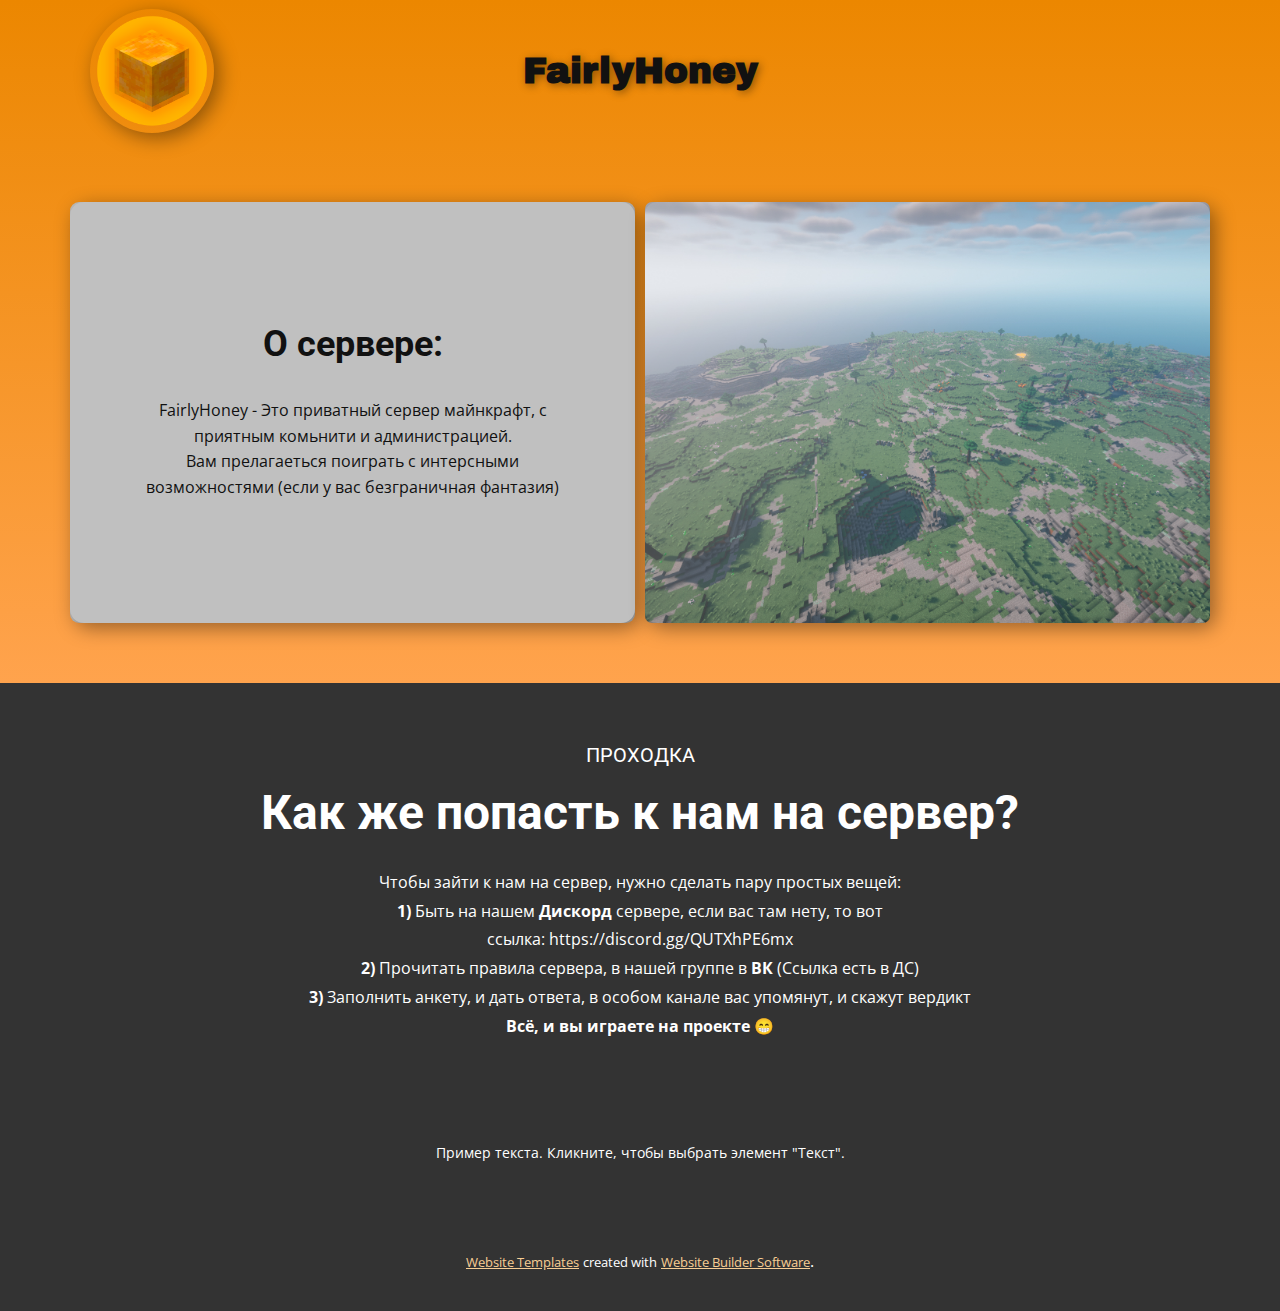
<file: Site1/index.html>
<!DOCTYPE html>
<html style="font-size: 16px;" lang="ru"><head>
    <meta name="viewport" content="width=device-width, initial-scale=1.0">
    <meta charset="utf-8">
    <meta name="keywords" content="FairlyHoney, О сервере:​​​​, Как же попасть к нам на сервер?">
    <meta name="description" content="">
    <title>Главная</title>
    <link rel="stylesheet" href="nicepage.css" media="screen">
<link rel="stylesheet" href="Главная.css" media="screen">
    <script class="u-script" type="text/javascript" src="jquery.js" defer=""></script>
    <script class="u-script" type="text/javascript" src="nicepage.js" defer=""></script>
    <meta name="generator" content="Nicepage 4.20.1, nicepage.com">
    <link id="u-theme-google-font" rel="stylesheet" href="https://fonts.googleapis.com/css?family=Roboto:100,100i,300,300i,400,400i,500,500i,700,700i,900,900i|Open+Sans:300,300i,400,400i,500,500i,600,600i,700,700i,800,800i">
    <link id="u-page-google-font" rel="stylesheet" href="https://fonts.googleapis.com/css?family=Archivo+Black:400">
    
    
    
    <script type="application/ld+json">{
		"@context": "http://schema.org",
		"@type": "Organization",
		"name": ""
}</script>
    <meta name="theme-color" content="#ec8700">
    <meta property="og:title" content="Главная">
    <meta property="og:type" content="website">
  </head>
  <body data-home-page="Главная.html" data-home-page-title="Главная" class="u-body u-overlap u-overlap-transparent u-xl-mode" data-lang="ru"><header class="u-clearfix u-gradient u-header u-header" id="sec-9628"><div class="u-clearfix u-sheet u-sheet-1">
        <div class="u-image u-image-circle u-image-contain u-image-1" alt="" data-image-width="402" data-image-height="431"></div>
        <h2 class="u-custom-font u-text u-text-default u-text-1">FairlyHoney</h2>
      </div></header>
    <section class="u-clearfix u-gradient u-section-1" id="sec-3daa">
      <div class="u-clearfix u-sheet u-sheet-1">
        <div class="u-clearfix u-expanded-width u-gutter-10 u-layout-wrap u-layout-wrap-1">
          <div class="u-layout" style="">
            <div class="u-layout-row" style="">
              <div class="u-container-style u-grey-25 u-layout-cell u-left-cell u-radius-14 u-shape-round u-size-30 u-size-xs-60 u-layout-cell-1" src="">
                <div class="u-container-layout u-valign-middle u-container-layout-1">
                  <h2 class="u-align-center u-text u-text-default u-text-1">О сервере:<span style="font-weight: 700;">
                      <span style="font-weight: 400;">
                        <span style="font-weight: 700;">
                          <span style="font-weight: 400;"></span>
                        </span>
                      </span>
                    </span>
                  </h2>
                  <p class="u-align-center u-text u-text-2">FairlyHoney - Это приватный сервер майнкрафт, с<br>приятным комьнити и администрацией.<br>Вам прелагаеться поиграть с интерсными возможностями (если у вас безграничная фантазия)
                  </p>
                </div>
              </div>
              <div class="u-align-center u-container-style u-image u-image-round u-layout-cell u-radius-12 u-right-cell u-size-30 u-size-xs-60 u-image-1" src="" data-image-width="1920" data-image-height="1080">
                <div class="u-container-layout u-valign-middle u-container-layout-2" src=""></div>
              </div>
            </div>
          </div>
        </div>
      </div>
    </section>
    <section class="u-align-center u-clearfix u-grey-80 u-section-2" id="sec-5193">
      <div class="u-clearfix u-sheet u-sheet-1">
        <h5 class="u-text u-text-default u-text-1">Проходка</h5>
        <h1 class="u-text u-text-default u-text-2">Как же попасть к нам на сервер?</h1>
        <p class="u-text u-text-3">Чтобы зайти к нам на сервер, нужно сделать пару простых вещей:<br>
          <span style="font-weight: 700;">1)</span> Быть на нашем <span style="font-weight: 700;">Дискорд</span> сервере, если вас там нету, то вот ссылка:&nbsp;https://discord.gg/QUTXhPE6mx<br>
          <span style="font-weight: 700;">2)</span> Прочитать правила сервера, в нашей группе в <span style="font-weight: 700;">ВК <span style="font-weight: 400;">(Ссылка есть в ДС)</span>
          </span>
          <br>
          <span style="font-weight: 700;">3)</span> Заполнить анкету, и дать ответа, в особом канале вас упомянут, и скажут вердикт<br>
          <span style="font-weight: 700;">Всё, и вы играете на проекте 😁</span>
        </p>
      </div>
    </section>
    
    
    <footer class="u-align-center u-clearfix u-footer u-grey-80 u-footer" id="sec-b42e"><div class="u-clearfix u-sheet u-sheet-1">
        <p class="u-small-text u-text u-text-variant u-text-1">Пример текста. Кликните, чтобы выбрать элемент "Текст".</p>
      </div></footer>
    <section class="u-backlink u-clearfix u-grey-80">
      <a class="u-link" href="https://nicepage.com/website-templates" target="_blank">
        <span>Website Templates</span>
      </a>
      <p class="u-text">
        <span>created with</span>
      </p>
      <a class="u-link" href="" target="_blank">
        <span>Website Builder Software</span>
      </a>. 
    </section>
  
</body></html>
</file>
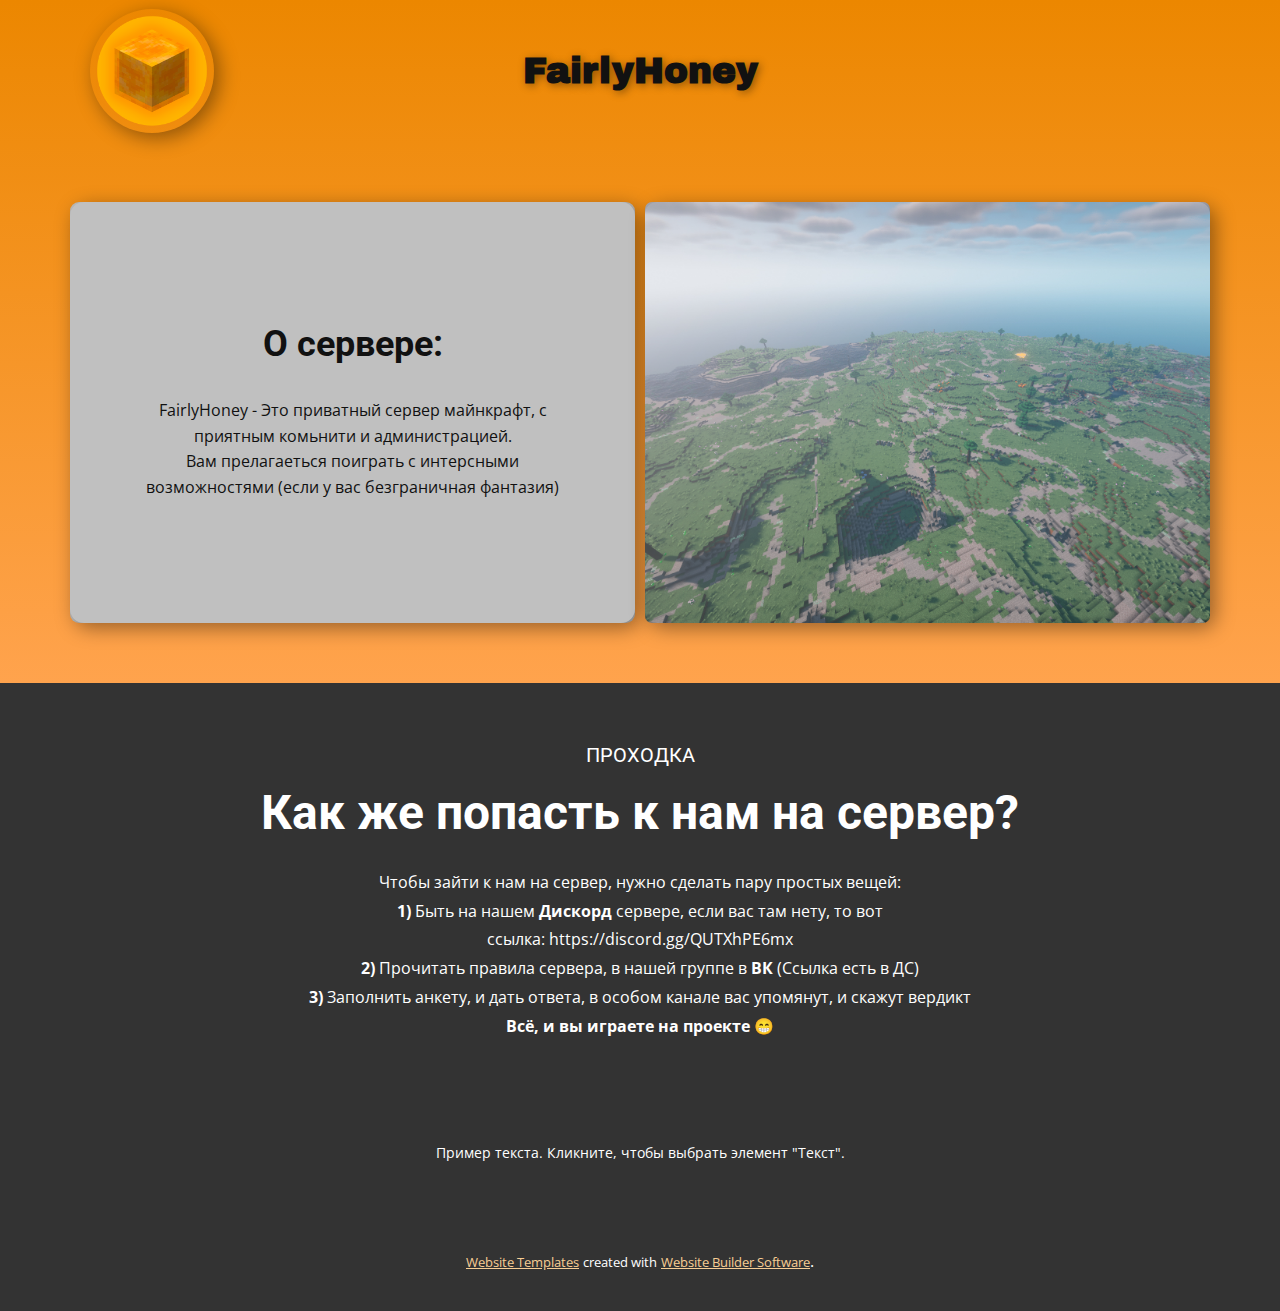
<file: Site1/Главная.html>
<!DOCTYPE html>
<html style="font-size: 16px;" lang="ru"><head>
    <meta name="viewport" content="width=device-width, initial-scale=1.0">
    <meta charset="utf-8">
    <meta name="keywords" content="FairlyHoney, О сервере:​​​​, Как же попасть к нам на сервер?">
    <meta name="description" content="">
    <title>Главная</title>
    <link rel="stylesheet" href="nicepage.css" media="screen">
<link rel="stylesheet" href="Главная.css" media="screen">
    <script class="u-script" type="text/javascript" src="jquery.js" defer=""></script>
    <script class="u-script" type="text/javascript" src="nicepage.js" defer=""></script>
    <meta name="generator" content="Nicepage 4.20.1, nicepage.com">
    <link id="u-theme-google-font" rel="stylesheet" href="https://fonts.googleapis.com/css?family=Roboto:100,100i,300,300i,400,400i,500,500i,700,700i,900,900i|Open+Sans:300,300i,400,400i,500,500i,600,600i,700,700i,800,800i">
    <link id="u-page-google-font" rel="stylesheet" href="https://fonts.googleapis.com/css?family=Archivo+Black:400">
    
    
    
    <script type="application/ld+json">{
		"@context": "http://schema.org",
		"@type": "Organization",
		"name": ""
}</script>
    <meta name="theme-color" content="#ec8700">
    <meta property="og:title" content="Главная">
    <meta property="og:type" content="website">
  </head>
  <body class="u-body u-overlap u-overlap-transparent u-xl-mode" data-lang="ru"><header class="u-clearfix u-gradient u-header u-header" id="sec-9628"><div class="u-clearfix u-sheet u-sheet-1">
        <div class="u-image u-image-circle u-image-contain u-image-1" alt="" data-image-width="402" data-image-height="431"></div>
        <h2 class="u-custom-font u-text u-text-default u-text-1">FairlyHoney</h2>
      </div></header>
    <section class="u-clearfix u-gradient u-section-1" id="sec-3daa">
      <div class="u-clearfix u-sheet u-sheet-1">
        <div class="u-clearfix u-expanded-width u-gutter-10 u-layout-wrap u-layout-wrap-1">
          <div class="u-layout" style="">
            <div class="u-layout-row" style="">
              <div class="u-container-style u-grey-25 u-layout-cell u-left-cell u-radius-14 u-shape-round u-size-30 u-size-xs-60 u-layout-cell-1" src="">
                <div class="u-container-layout u-valign-middle u-container-layout-1">
                  <h2 class="u-align-center u-text u-text-default u-text-1">О сервере:<span style="font-weight: 700;">
                      <span style="font-weight: 400;">
                        <span style="font-weight: 700;">
                          <span style="font-weight: 400;"></span>
                        </span>
                      </span>
                    </span>
                  </h2>
                  <p class="u-align-center u-text u-text-2">FairlyHoney - Это приватный сервер майнкрафт, с<br>приятным комьнити и администрацией.<br>Вам прелагаеться поиграть с интерсными возможностями (если у вас безграничная фантазия)
                  </p>
                </div>
              </div>
              <div class="u-align-center u-container-style u-image u-image-round u-layout-cell u-radius-12 u-right-cell u-size-30 u-size-xs-60 u-image-1" src="" data-image-width="1920" data-image-height="1080">
                <div class="u-container-layout u-valign-middle u-container-layout-2" src=""></div>
              </div>
            </div>
          </div>
        </div>
      </div>
    </section>
    <section class="u-align-center u-clearfix u-grey-80 u-section-2" id="sec-5193">
      <div class="u-clearfix u-sheet u-sheet-1">
        <h5 class="u-text u-text-default u-text-1">Проходка</h5>
        <h1 class="u-text u-text-default u-text-2">Как же попасть к нам на сервер?</h1>
        <p class="u-text u-text-3">Чтобы зайти к нам на сервер, нужно сделать пару простых вещей:<br>
          <span style="font-weight: 700;">1)</span> Быть на нашем <span style="font-weight: 700;">Дискорд</span> сервере, если вас там нету, то вот ссылка:&nbsp;https://discord.gg/QUTXhPE6mx<br>
          <span style="font-weight: 700;">2)</span> Прочитать правила сервера, в нашей группе в <span style="font-weight: 700;">ВК <span style="font-weight: 400;">(Ссылка есть в ДС)</span>
          </span>
          <br>
          <span style="font-weight: 700;">3)</span> Заполнить анкету, и дать ответа, в особом канале вас упомянут, и скажут вердикт<br>
          <span style="font-weight: 700;">Всё, и вы играете на проекте 😁</span>
        </p>
      </div>
    </section>
    
    
    <footer class="u-align-center u-clearfix u-footer u-grey-80 u-footer" id="sec-b42e"><div class="u-clearfix u-sheet u-sheet-1">
        <p class="u-small-text u-text u-text-variant u-text-1">Пример текста. Кликните, чтобы выбрать элемент "Текст".</p>
      </div></footer>
    <section class="u-backlink u-clearfix u-grey-80">
      <a class="u-link" href="https://nicepage.com/website-templates" target="_blank">
        <span>Website Templates</span>
      </a>
      <p class="u-text">
        <span>created with</span>
      </p>
      <a class="u-link" href="" target="_blank">
        <span>Website Builder Software</span>
      </a>. 
    </section>
  
</body></html>
</file>
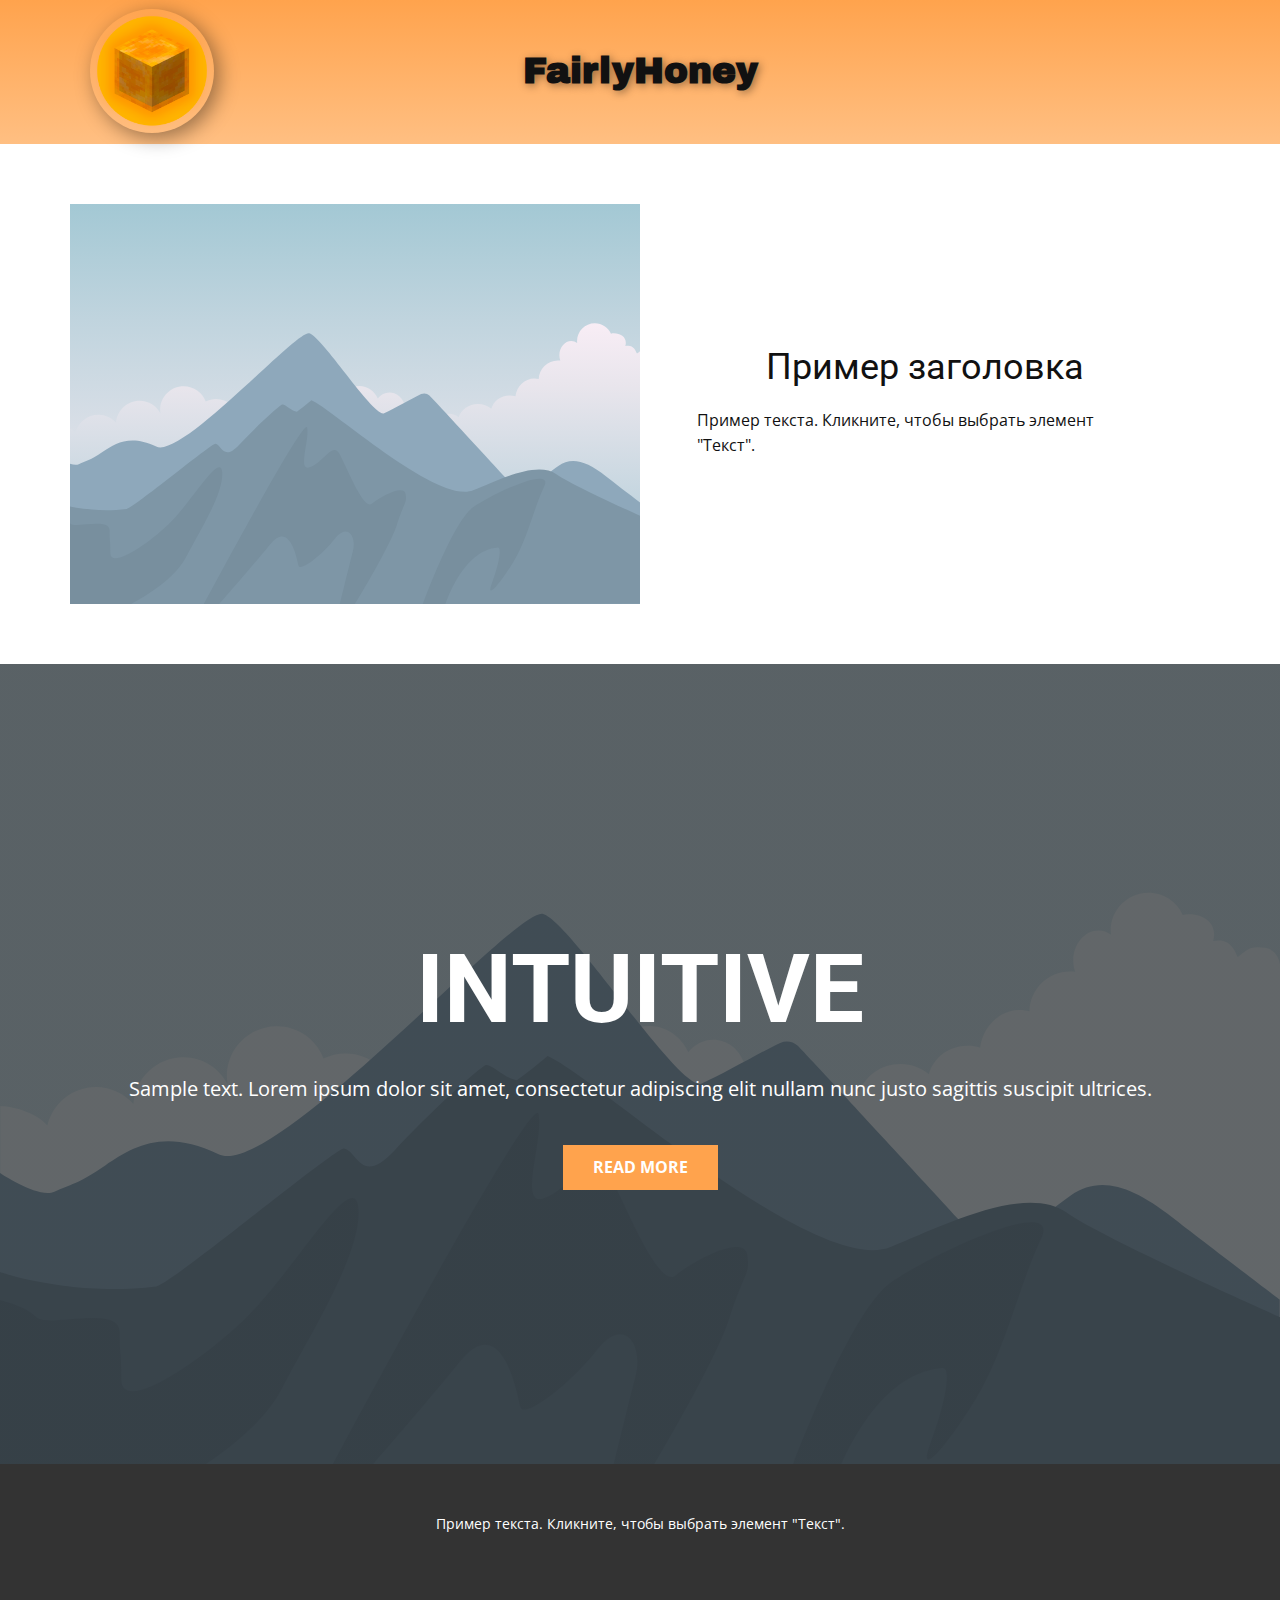
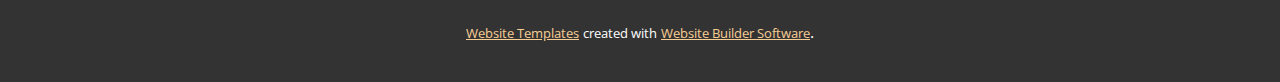
<file: Site1/Страница-1.html>
<!DOCTYPE html>
<html style="font-size: 16px;" lang="ru"><head>
    <meta name="viewport" content="width=device-width, initial-scale=1.0">
    <meta charset="utf-8">
    <meta name="keywords" content="INTUITIVE">
    <meta name="description" content="">
    <title>Страница 1</title>
    <link rel="stylesheet" href="nicepage.css" media="screen">
<link rel="stylesheet" href="Страница-1.css" media="screen">
    <script class="u-script" type="text/javascript" src="jquery.js" defer=""></script>
    <script class="u-script" type="text/javascript" src="nicepage.js" defer=""></script>
    <meta name="generator" content="Nicepage 4.20.1, nicepage.com">
    <link id="u-theme-google-font" rel="stylesheet" href="https://fonts.googleapis.com/css?family=Roboto:100,100i,300,300i,400,400i,500,500i,700,700i,900,900i|Open+Sans:300,300i,400,400i,500,500i,600,600i,700,700i,800,800i">
    <link id="u-page-google-font" rel="stylesheet" href="https://fonts.googleapis.com/css?family=Archivo+Black:400">
    
    
    
    <script type="application/ld+json">{
		"@context": "http://schema.org",
		"@type": "Organization",
		"name": ""
}</script>
    <meta name="theme-color" content="#ec8700">
    <meta property="og:title" content="Страница 1">
    <meta property="og:type" content="website">
  </head>
  <body class="u-body u-xl-mode" data-lang="ru"><header class="u-clearfix u-gradient u-header u-header" id="sec-9628"><div class="u-clearfix u-sheet u-sheet-1">
        <div class="u-image u-image-circle u-image-contain u-image-1" alt="" data-image-width="402" data-image-height="431"></div>
        <h2 class="u-custom-font u-text u-text-default u-text-1">FairlyHoney</h2>
      </div></header>
    <section class="u-clearfix u-section-1" id="sec-1e62">
      <div class="u-clearfix u-sheet u-sheet-1">
        <div class="u-clearfix u-expanded-width u-layout-wrap u-layout-wrap-1">
          <div class="u-layout">
            <div class="u-layout-row">
              <div class="u-container-style u-image u-layout-cell u-size-30 u-image-1" data-image-width="400" data-image-height="265">
                <div class="u-container-layout u-valign-top u-container-layout-1"></div>
              </div>
              <div class="u-container-align-center u-container-style u-layout-cell u-size-30 u-layout-cell-2">
                <div class="u-container-layout u-valign-middle u-container-layout-2">
                  <h2 class="u-text u-text-default u-text-1">Пример заголовка</h2>
                  <p class="u-text u-text-default u-text-2">Пример текста. Кликните, чтобы выбрать элемент "Текст".</p>
                </div>
              </div>
            </div>
          </div>
        </div>
      </div>
    </section>
    <section class="u-align-center u-clearfix u-image u-shading u-section-2" src="" data-image-width="256" data-image-height="256" id="sec-55e5">
      <div class="u-clearfix u-sheet u-valign-middle u-sheet-1">
        <h1 class="u-text u-text-default u-title u-text-1">INTUITIVE</h1>
        <p class="u-large-text u-text u-text-default u-text-variant u-text-2">Sample text. Lorem ipsum dolor sit amet, consectetur adipiscing elit nullam nunc justo sagittis suscipit ultrices.</p>
        <a href="#" class="u-btn u-button-style u-palette-2-base u-btn-1">Read More</a>
      </div>
    </section>
    
    
    <footer class="u-align-center u-clearfix u-footer u-grey-80 u-footer" id="sec-b42e"><div class="u-clearfix u-sheet u-sheet-1">
        <p class="u-small-text u-text u-text-variant u-text-1">Пример текста. Кликните, чтобы выбрать элемент "Текст".</p>
      </div></footer>
    <section class="u-backlink u-clearfix u-grey-80">
      <a class="u-link" href="https://nicepage.com/website-templates" target="_blank">
        <span>Website Templates</span>
      </a>
      <p class="u-text">
        <span>created with</span>
      </p>
      <a class="u-link" href="" target="_blank">
        <span>Website Builder Software</span>
      </a>. 
    </section>
  
</body></html>
</file>
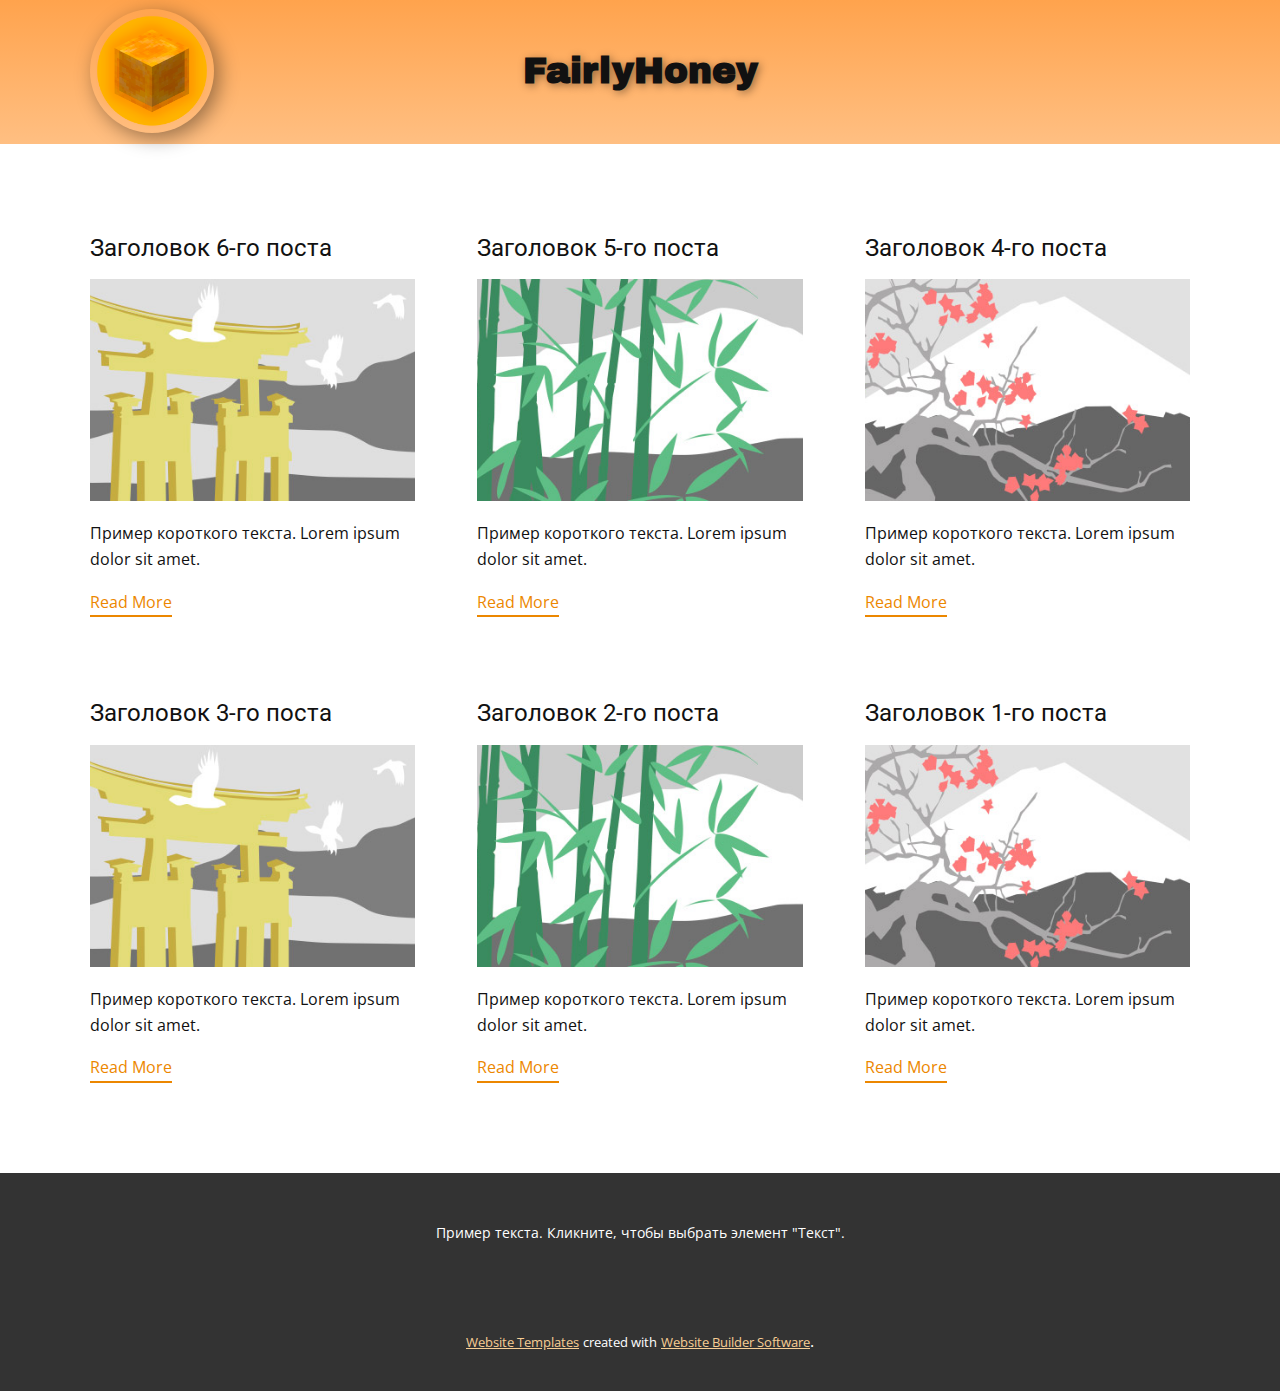
<file: Site1/blog/blog.html>
<!DOCTYPE html>
<html style="font-size: 16px;" lang="ru"><head>
    <meta name="viewport" content="width=device-width, initial-scale=1.0">
    <meta charset="utf-8">
    <meta name="keywords" content="FairlyHoney">
    <meta name="description" content="">
    <title>Blog Template</title>
    <link rel="stylesheet" href="../nicepage.css" media="screen">
<link rel="stylesheet" href="../Blog-Template.css" media="screen">
    <script class="u-script" type="text/javascript" src="../jquery.js" defer=""></script>
    <script class="u-script" type="text/javascript" src="../nicepage.js" defer=""></script>
    <meta name="generator" content="Nicepage 4.20.1, nicepage.com">
    <link id="u-theme-google-font" rel="stylesheet" href="https://fonts.googleapis.com/css?family=Roboto:100,100i,300,300i,400,400i,500,500i,700,700i,900,900i|Open+Sans:300,300i,400,400i,500,500i,600,600i,700,700i,800,800i">
    <link id="u-page-google-font" rel="stylesheet" href="https://fonts.googleapis.com/css?family=Archivo+Black:400">
    
    
    <script type="application/ld+json">{
		"@context": "http://schema.org",
		"@type": "Organization",
		"name": ""
}</script>
    <meta name="theme-color" content="#ec8700">
  </head>
  <body class="u-body u-xl-mode" data-lang="ru"><header class="u-clearfix u-gradient u-header u-header" id="sec-9628"><div class="u-clearfix u-sheet u-sheet-1">
        <div class="u-image u-image-circle u-image-contain u-image-1" alt="" data-image-width="402" data-image-height="431"></div>
        <h2 class="u-custom-font u-text u-text-default u-text-1">FairlyHoney</h2>
      </div></header>
    <section class="u-clearfix u-section-1" id="sec-764e">
      <div class="u-clearfix u-sheet u-valign-middle u-sheet-1"><!--blog--><!--blog_options_json--><!--{"type":"Recent","source":"","tags":"","count":""}--><!--/blog_options_json-->
        <div class="u-blog u-expanded-width u-blog-1">
          <div class="u-repeater u-repeater-1"><!--blog_post-->
            <div class="u-blog-post u-container-style u-repeater-item u-white u-repeater-item-1">
              <div class="u-container-layout u-similar-container u-valign-top u-container-layout-1"><!--blog_post_header-->
                <h4 class="u-blog-control u-text u-text-1">
                  <a class="u-post-header-link" href="../blog/пост-5.html">Заголовок 6-го поста</a>
                </h4><!--/blog_post_header--><!--blog_post_image-->
                <a class="u-post-header-link" href="../blog/пост-5.html"><img alt="" class="u-blog-control u-expanded-width u-image u-image-default u-image-1" src="../images/8ad73f3c.jpeg"></a><!--/blog_post_image--><!--blog_post_content-->
                <div class="u-blog-control u-post-content u-text u-text-2 fr-view">Пример короткого текста. Lorem ipsum dolor sit amet.</div><!--/blog_post_content--><!--blog_post_readmore-->
                <a href="../blog/пост-5.html" class="u-blog-control u-border-2 u-border-no-left u-border-no-right u-border-no-top u-border-palette-1-base u-btn u-btn-rectangle u-button-style u-none u-btn-1"><!--blog_post_readmore_content--><!--options_json--><!--{"content":"Read More","defaultValue":"Читать дальше"}--><!--/options_json-->Read More<!--/blog_post_readmore_content--></a><!--/blog_post_readmore-->
              </div>
            </div><div class="u-blog-post u-container-style u-repeater-item u-video-cover u-white">
              <div class="u-container-layout u-similar-container u-valign-top u-container-layout-2"><!--blog_post_header-->
                <h4 class="u-blog-control u-text u-text-3">
                  <a class="u-post-header-link" href="../blog/пост-4.html">Заголовок 5-го поста</a>
                </h4><!--/blog_post_header--><!--blog_post_image-->
                <a class="u-post-header-link" href="../blog/пост-4.html"><img alt="" class="u-blog-control u-expanded-width u-image u-image-default u-image-2" src="../images/68f64b9d.jpeg"></a><!--/blog_post_image--><!--blog_post_content-->
                <div class="u-blog-control u-post-content u-text u-text-4 fr-view">Пример короткого текста. Lorem ipsum dolor sit amet.</div><!--/blog_post_content--><!--blog_post_readmore-->
                <a href="../blog/пост-4.html" class="u-blog-control u-border-2 u-border-no-left u-border-no-right u-border-no-top u-border-palette-1-base u-btn u-btn-rectangle u-button-style u-none u-btn-2"><!--blog_post_readmore_content--><!--options_json--><!--{"content":"Read More","defaultValue":"Читать дальше"}--><!--/options_json-->Read More<!--/blog_post_readmore_content--></a><!--/blog_post_readmore-->
              </div>
            </div><div class="u-blog-post u-container-style u-repeater-item u-video-cover u-white">
              <div class="u-container-layout u-similar-container u-valign-top u-container-layout-3"><!--blog_post_header-->
                <h4 class="u-blog-control u-text u-text-5">
                  <a class="u-post-header-link" href="../blog/пост-3.html">Заголовок 4-го поста</a>
                </h4><!--/blog_post_header--><!--blog_post_image-->
                <a class="u-post-header-link" href="../blog/пост-3.html"><img alt="" class="u-blog-control u-expanded-width u-image u-image-default u-image-3" src="../images/0fd3416c.jpeg"></a><!--/blog_post_image--><!--blog_post_content-->
                <div class="u-blog-control u-post-content u-text u-text-6 fr-view">Пример короткого текста. Lorem ipsum dolor sit amet.</div><!--/blog_post_content--><!--blog_post_readmore-->
                <a href="../blog/пост-3.html" class="u-blog-control u-border-2 u-border-no-left u-border-no-right u-border-no-top u-border-palette-1-base u-btn u-btn-rectangle u-button-style u-none u-btn-3"><!--blog_post_readmore_content--><!--options_json--><!--{"content":"Read More","defaultValue":"Читать дальше"}--><!--/options_json-->Read More<!--/blog_post_readmore_content--></a><!--/blog_post_readmore-->
              </div>
            </div><div class="u-blog-post u-container-style u-repeater-item u-white u-repeater-item-1">
              <div class="u-container-layout u-similar-container u-valign-top u-container-layout-1"><!--blog_post_header-->
                <h4 class="u-blog-control u-text u-text-1">
                  <a class="u-post-header-link" href="../blog/пост-2.html">Заголовок 3-го поста</a>
                </h4><!--/blog_post_header--><!--blog_post_image-->
                <a class="u-post-header-link" href="../blog/пост-2.html"><img alt="" class="u-blog-control u-expanded-width u-image u-image-default u-image-1" src="../images/8ad73f3c.jpeg"></a><!--/blog_post_image--><!--blog_post_content-->
                <div class="u-blog-control u-post-content u-text u-text-2 fr-view">Пример короткого текста. Lorem ipsum dolor sit amet.</div><!--/blog_post_content--><!--blog_post_readmore-->
                <a href="../blog/пост-2.html" class="u-blog-control u-border-2 u-border-no-left u-border-no-right u-border-no-top u-border-palette-1-base u-btn u-btn-rectangle u-button-style u-none u-btn-1"><!--blog_post_readmore_content--><!--options_json--><!--{"content":"Read More","defaultValue":"Читать дальше"}--><!--/options_json-->Read More<!--/blog_post_readmore_content--></a><!--/blog_post_readmore-->
              </div>
            </div><div class="u-blog-post u-container-style u-repeater-item u-video-cover u-white">
              <div class="u-container-layout u-similar-container u-valign-top u-container-layout-2"><!--blog_post_header-->
                <h4 class="u-blog-control u-text u-text-3">
                  <a class="u-post-header-link" href="../blog/пост-1.html">Заголовок 2-го поста</a>
                </h4><!--/blog_post_header--><!--blog_post_image-->
                <a class="u-post-header-link" href="../blog/пост-1.html"><img alt="" class="u-blog-control u-expanded-width u-image u-image-default u-image-2" src="../images/68f64b9d.jpeg"></a><!--/blog_post_image--><!--blog_post_content-->
                <div class="u-blog-control u-post-content u-text u-text-4 fr-view">Пример короткого текста. Lorem ipsum dolor sit amet.</div><!--/blog_post_content--><!--blog_post_readmore-->
                <a href="../blog/пост-1.html" class="u-blog-control u-border-2 u-border-no-left u-border-no-right u-border-no-top u-border-palette-1-base u-btn u-btn-rectangle u-button-style u-none u-btn-2"><!--blog_post_readmore_content--><!--options_json--><!--{"content":"Read More","defaultValue":"Читать дальше"}--><!--/options_json-->Read More<!--/blog_post_readmore_content--></a><!--/blog_post_readmore-->
              </div>
            </div><div class="u-blog-post u-container-style u-repeater-item u-video-cover u-white">
              <div class="u-container-layout u-similar-container u-valign-top u-container-layout-3"><!--blog_post_header-->
                <h4 class="u-blog-control u-text u-text-5">
                  <a class="u-post-header-link" href="../blog/пост.html">Заголовок 1-го поста</a>
                </h4><!--/blog_post_header--><!--blog_post_image-->
                <a class="u-post-header-link" href="../blog/пост.html"><img alt="" class="u-blog-control u-expanded-width u-image u-image-default u-image-3" src="../images/0fd3416c.jpeg"></a><!--/blog_post_image--><!--blog_post_content-->
                <div class="u-blog-control u-post-content u-text u-text-6 fr-view">Пример короткого текста. Lorem ipsum dolor sit amet.</div><!--/blog_post_content--><!--blog_post_readmore-->
                <a href="../blog/пост.html" class="u-blog-control u-border-2 u-border-no-left u-border-no-right u-border-no-top u-border-palette-1-base u-btn u-btn-rectangle u-button-style u-none u-btn-3"><!--blog_post_readmore_content--><!--options_json--><!--{"content":"Read More","defaultValue":"Читать дальше"}--><!--/options_json-->Read More<!--/blog_post_readmore_content--></a><!--/blog_post_readmore-->
              </div>
            </div><!--/blog_post--><!--blog_post-->
            <!--/blog_post--><!--blog_post-->
            <!--/blog_post-->
          </div>
        </div><!--/blog-->
      </div>
    </section>
    
    
    <footer class="u-align-center u-clearfix u-footer u-grey-80 u-footer" id="sec-b42e"><div class="u-clearfix u-sheet u-sheet-1">
        <p class="u-small-text u-text u-text-variant u-text-1">Пример текста. Кликните, чтобы выбрать элемент "Текст".</p>
      </div></footer>
    <section class="u-backlink u-clearfix u-grey-80">
      <a class="u-link" href="https://nicepage.com/website-templates" target="_blank">
        <span>Website Templates</span>
      </a>
      <p class="u-text">
        <span>created with</span>
      </p>
      <a class="u-link" href="" target="_blank">
        <span>Website Builder Software</span>
      </a>. 
    </section>
  
</body></html>
</file>
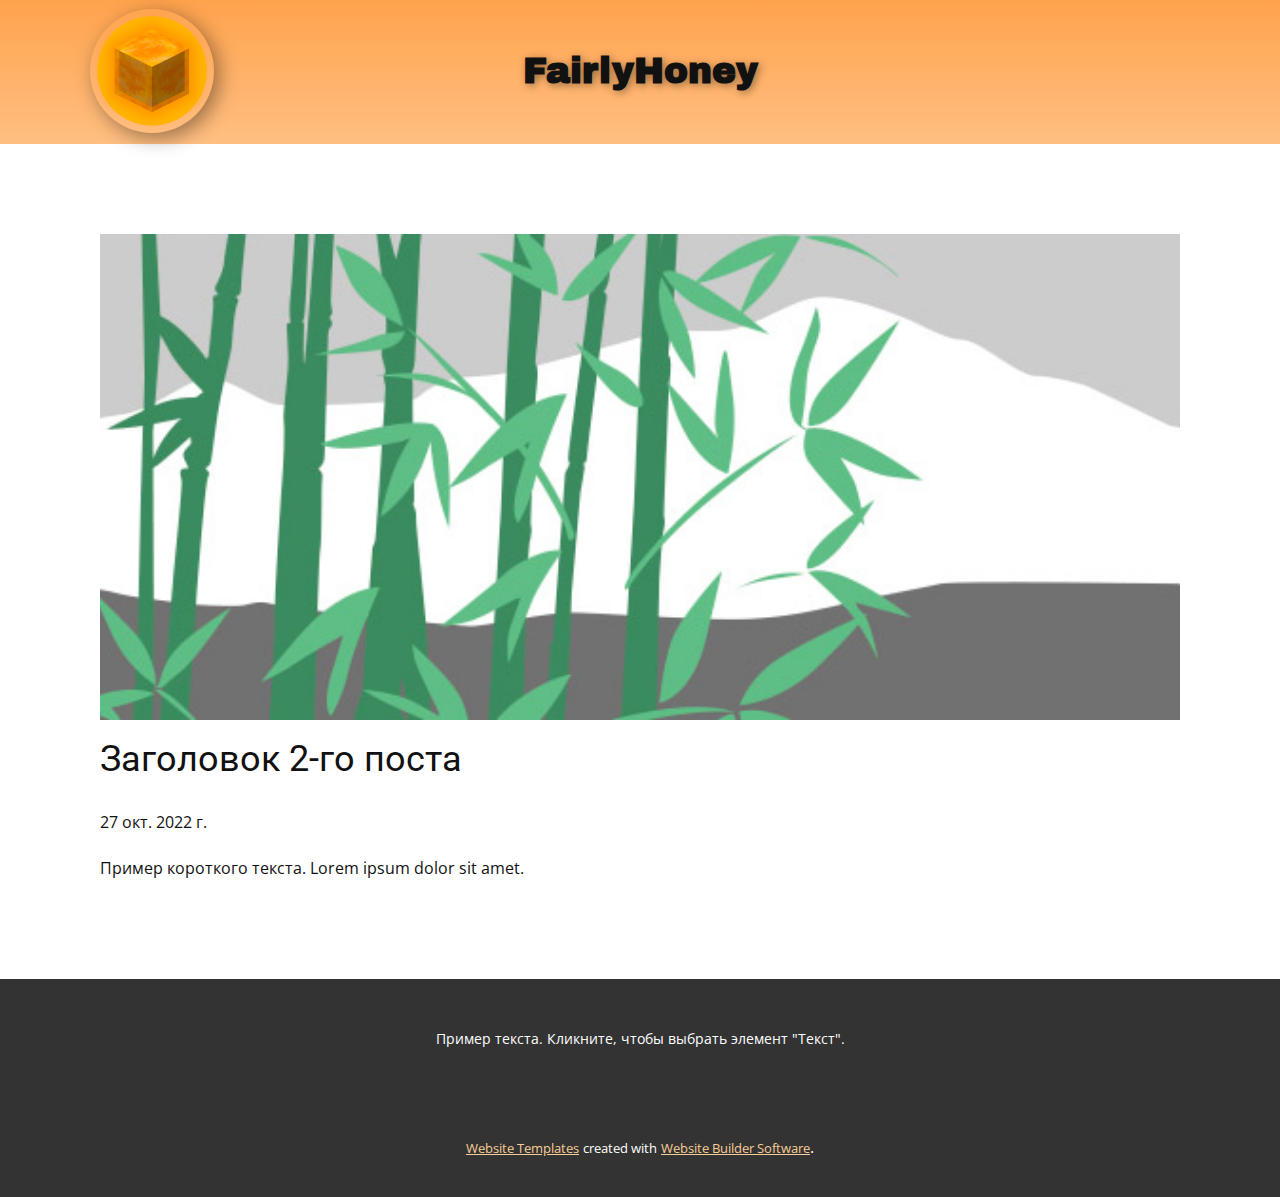
<file: Site1/blog/пост-1.html>
<!DOCTYPE html>
<html style="font-size: 16px;" lang="ru"><head>
    <meta name="viewport" content="width=device-width, initial-scale=1.0">
    <meta charset="utf-8">
    <meta name="keywords" content="Заголовок 1-го поста">
    <meta name="description" content="">
    <title>Заголовок 2-го поста</title>
    <link rel="stylesheet" href="../nicepage.css" media="screen">
<link rel="stylesheet" href="../Post-Template.css" media="screen">
    <script class="u-script" type="text/javascript" src="../jquery.js" defer=""></script>
    <script class="u-script" type="text/javascript" src="../nicepage.js" defer=""></script>
    <meta name="generator" content="Nicepage 4.20.1, nicepage.com">
    <link id="u-theme-google-font" rel="stylesheet" href="https://fonts.googleapis.com/css?family=Roboto:100,100i,300,300i,400,400i,500,500i,700,700i,900,900i|Open+Sans:300,300i,400,400i,500,500i,600,600i,700,700i,800,800i">
    <link id="u-page-google-font" rel="stylesheet" href="https://fonts.googleapis.com/css?family=Archivo+Black:400">
    
    
    <script type="application/ld+json">{
		"@context": "http://schema.org",
		"@type": "Organization",
		"name": ""
}</script>
    <meta name="theme-color" content="#ec8700">
  </head>
  <body class="u-body u-xl-mode" data-lang="ru"><header class="u-clearfix u-gradient u-header u-header" id="sec-9628"><div class="u-clearfix u-sheet u-sheet-1">
        <div class="u-image u-image-circle u-image-contain u-image-1" alt="" data-image-width="402" data-image-height="431"></div>
        <h2 class="u-custom-font u-text u-text-default u-text-1">FairlyHoney</h2>
      </div></header>
    <section class="u-align-center u-clearfix u-section-1" id="sec-a952">
      <div class="u-clearfix u-sheet u-valign-middle-md u-valign-middle-sm u-valign-middle-xs u-sheet-1"><!--post_details--><!--post_details_options_json--><!--{"source":""}--><!--/post_details_options_json--><!--blog_post-->
        <div class="u-container-style u-expanded-width u-post-details u-post-details-1">
          <div class="u-container-layout u-valign-middle u-container-layout-1"><!--blog_post_image-->
            <img alt="" class="u-blog-control u-expanded-width u-image u-image-default u-image-1" src="../images/68f64b9d.jpeg"><!--/blog_post_image--><!--blog_post_header-->
            <h2 class="u-blog-control u-text u-text-1">Заголовок 2-го поста</h2><!--/blog_post_header--><!--blog_post_metadata-->
            <div class="u-blog-control u-metadata u-metadata-1"><!--blog_post_metadata_date-->
              <span class="u-meta-date u-meta-icon">27 окт. 2022 г.</span><!--/blog_post_metadata_date--><!--blog_post_metadata_category-->
              <!--/blog_post_metadata_category--><!--blog_post_metadata_comments-->
              <!--/blog_post_metadata_comments-->
            </div><!--/blog_post_metadata--><!--blog_post_content-->
            <div class="u-align-justify u-blog-control u-post-content u-text u-text-2 fr-view">
  Пример короткого текста. Lorem ipsum dolor sit amet.
  </div><!--/blog_post_content-->
          </div>
        </div><!--/blog_post--><!--/post_details-->
      </div>
    </section>
    
    
    <footer class="u-align-center u-clearfix u-footer u-grey-80 u-footer" id="sec-b42e"><div class="u-clearfix u-sheet u-sheet-1">
        <p class="u-small-text u-text u-text-variant u-text-1">Пример текста. Кликните, чтобы выбрать элемент "Текст".</p>
      </div></footer>
    <section class="u-backlink u-clearfix u-grey-80">
      <a class="u-link" href="https://nicepage.com/website-templates" target="_blank">
        <span>Website Templates</span>
      </a>
      <p class="u-text">
        <span>created with</span>
      </p>
      <a class="u-link" href="" target="_blank">
        <span>Website Builder Software</span>
      </a>. 
    </section>
  
</body></html>
</file>
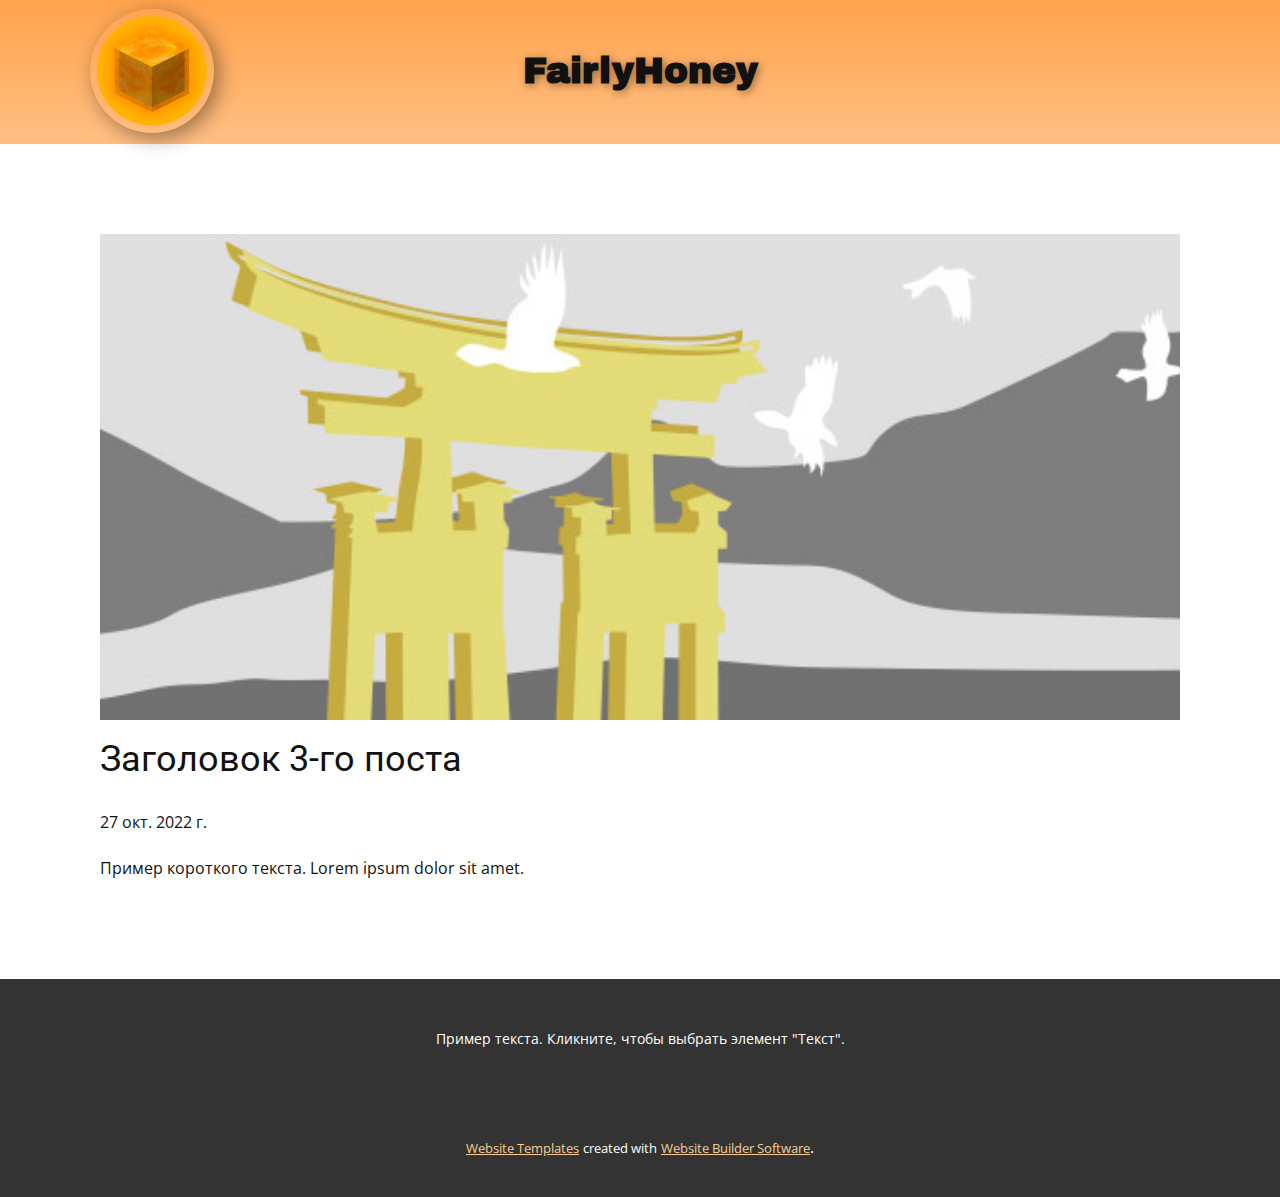
<file: Site1/blog/пост-2.html>
<!DOCTYPE html>
<html style="font-size: 16px;" lang="ru"><head>
    <meta name="viewport" content="width=device-width, initial-scale=1.0">
    <meta charset="utf-8">
    <meta name="keywords" content="Заголовок 1-го поста">
    <meta name="description" content="">
    <title>Заголовок 3-го поста</title>
    <link rel="stylesheet" href="../nicepage.css" media="screen">
<link rel="stylesheet" href="../Post-Template.css" media="screen">
    <script class="u-script" type="text/javascript" src="../jquery.js" defer=""></script>
    <script class="u-script" type="text/javascript" src="../nicepage.js" defer=""></script>
    <meta name="generator" content="Nicepage 4.20.1, nicepage.com">
    <link id="u-theme-google-font" rel="stylesheet" href="https://fonts.googleapis.com/css?family=Roboto:100,100i,300,300i,400,400i,500,500i,700,700i,900,900i|Open+Sans:300,300i,400,400i,500,500i,600,600i,700,700i,800,800i">
    <link id="u-page-google-font" rel="stylesheet" href="https://fonts.googleapis.com/css?family=Archivo+Black:400">
    
    
    <script type="application/ld+json">{
		"@context": "http://schema.org",
		"@type": "Organization",
		"name": ""
}</script>
    <meta name="theme-color" content="#ec8700">
  </head>
  <body class="u-body u-xl-mode" data-lang="ru"><header class="u-clearfix u-gradient u-header u-header" id="sec-9628"><div class="u-clearfix u-sheet u-sheet-1">
        <div class="u-image u-image-circle u-image-contain u-image-1" alt="" data-image-width="402" data-image-height="431"></div>
        <h2 class="u-custom-font u-text u-text-default u-text-1">FairlyHoney</h2>
      </div></header>
    <section class="u-align-center u-clearfix u-section-1" id="sec-a952">
      <div class="u-clearfix u-sheet u-valign-middle-md u-valign-middle-sm u-valign-middle-xs u-sheet-1"><!--post_details--><!--post_details_options_json--><!--{"source":""}--><!--/post_details_options_json--><!--blog_post-->
        <div class="u-container-style u-expanded-width u-post-details u-post-details-1">
          <div class="u-container-layout u-valign-middle u-container-layout-1"><!--blog_post_image-->
            <img alt="" class="u-blog-control u-expanded-width u-image u-image-default u-image-1" src="../images/8ad73f3c.jpeg"><!--/blog_post_image--><!--blog_post_header-->
            <h2 class="u-blog-control u-text u-text-1">Заголовок 3-го поста</h2><!--/blog_post_header--><!--blog_post_metadata-->
            <div class="u-blog-control u-metadata u-metadata-1"><!--blog_post_metadata_date-->
              <span class="u-meta-date u-meta-icon">27 окт. 2022 г.</span><!--/blog_post_metadata_date--><!--blog_post_metadata_category-->
              <!--/blog_post_metadata_category--><!--blog_post_metadata_comments-->
              <!--/blog_post_metadata_comments-->
            </div><!--/blog_post_metadata--><!--blog_post_content-->
            <div class="u-align-justify u-blog-control u-post-content u-text u-text-2 fr-view">
  Пример короткого текста. Lorem ipsum dolor sit amet.
  </div><!--/blog_post_content-->
          </div>
        </div><!--/blog_post--><!--/post_details-->
      </div>
    </section>
    
    
    <footer class="u-align-center u-clearfix u-footer u-grey-80 u-footer" id="sec-b42e"><div class="u-clearfix u-sheet u-sheet-1">
        <p class="u-small-text u-text u-text-variant u-text-1">Пример текста. Кликните, чтобы выбрать элемент "Текст".</p>
      </div></footer>
    <section class="u-backlink u-clearfix u-grey-80">
      <a class="u-link" href="https://nicepage.com/website-templates" target="_blank">
        <span>Website Templates</span>
      </a>
      <p class="u-text">
        <span>created with</span>
      </p>
      <a class="u-link" href="" target="_blank">
        <span>Website Builder Software</span>
      </a>. 
    </section>
  
</body></html>
</file>
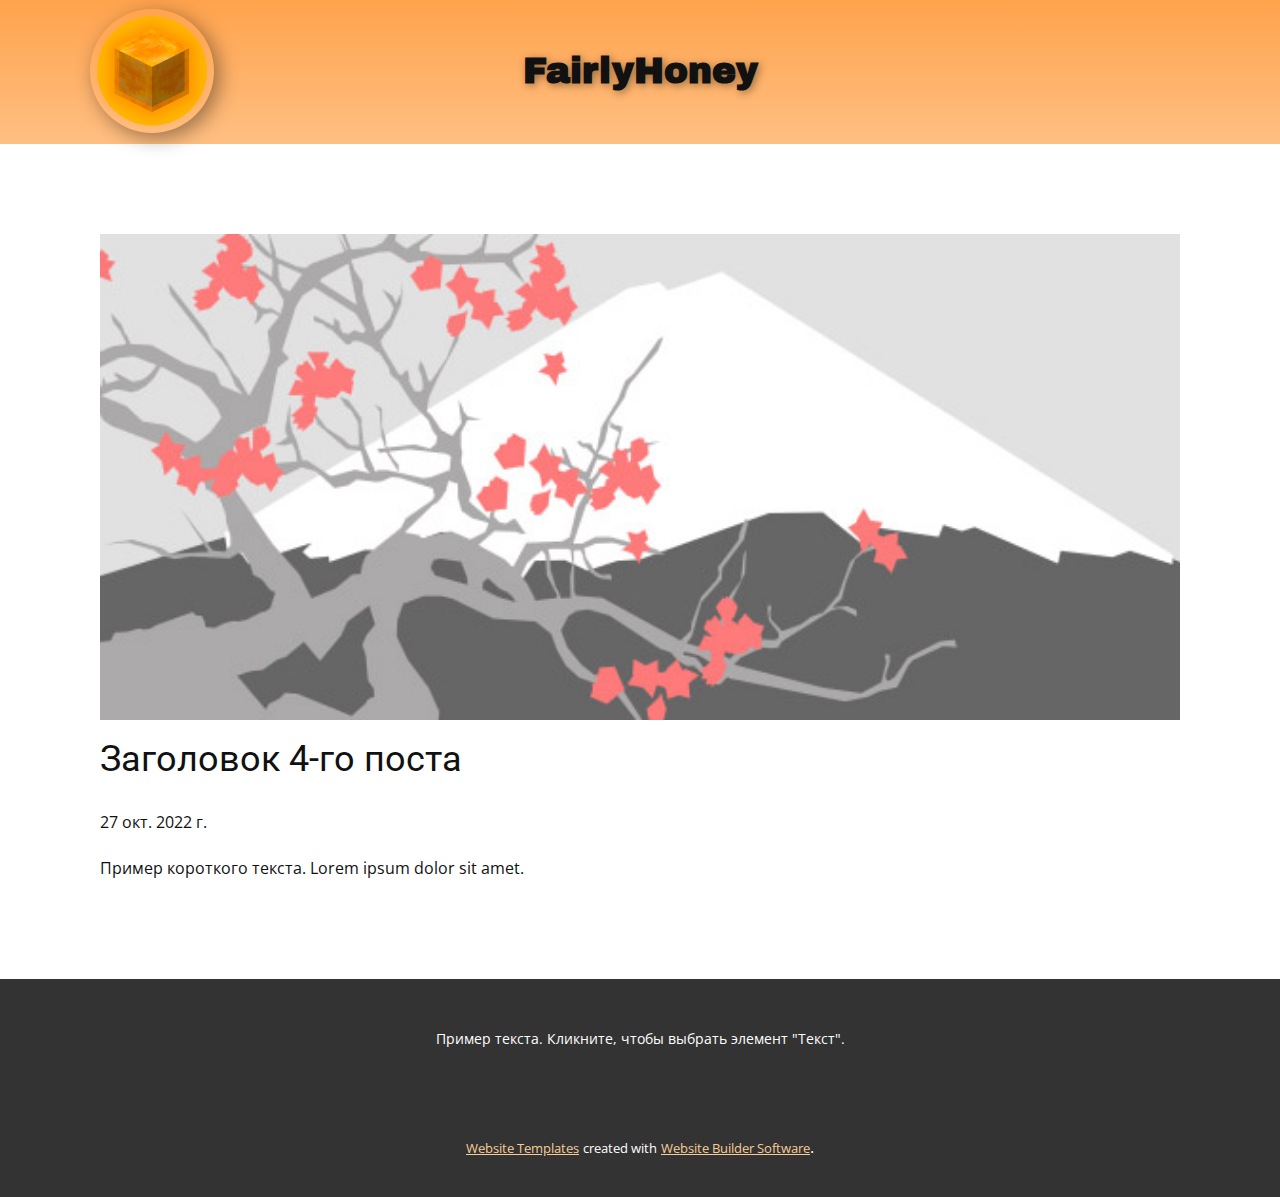
<file: Site1/blog/пост-3.html>
<!DOCTYPE html>
<html style="font-size: 16px;" lang="ru"><head>
    <meta name="viewport" content="width=device-width, initial-scale=1.0">
    <meta charset="utf-8">
    <meta name="keywords" content="Заголовок 1-го поста">
    <meta name="description" content="">
    <title>Заголовок 4-го поста</title>
    <link rel="stylesheet" href="../nicepage.css" media="screen">
<link rel="stylesheet" href="../Post-Template.css" media="screen">
    <script class="u-script" type="text/javascript" src="../jquery.js" defer=""></script>
    <script class="u-script" type="text/javascript" src="../nicepage.js" defer=""></script>
    <meta name="generator" content="Nicepage 4.20.1, nicepage.com">
    <link id="u-theme-google-font" rel="stylesheet" href="https://fonts.googleapis.com/css?family=Roboto:100,100i,300,300i,400,400i,500,500i,700,700i,900,900i|Open+Sans:300,300i,400,400i,500,500i,600,600i,700,700i,800,800i">
    <link id="u-page-google-font" rel="stylesheet" href="https://fonts.googleapis.com/css?family=Archivo+Black:400">
    
    
    <script type="application/ld+json">{
		"@context": "http://schema.org",
		"@type": "Organization",
		"name": ""
}</script>
    <meta name="theme-color" content="#ec8700">
  </head>
  <body class="u-body u-xl-mode" data-lang="ru"><header class="u-clearfix u-gradient u-header u-header" id="sec-9628"><div class="u-clearfix u-sheet u-sheet-1">
        <div class="u-image u-image-circle u-image-contain u-image-1" alt="" data-image-width="402" data-image-height="431"></div>
        <h2 class="u-custom-font u-text u-text-default u-text-1">FairlyHoney</h2>
      </div></header>
    <section class="u-align-center u-clearfix u-section-1" id="sec-a952">
      <div class="u-clearfix u-sheet u-valign-middle-md u-valign-middle-sm u-valign-middle-xs u-sheet-1"><!--post_details--><!--post_details_options_json--><!--{"source":""}--><!--/post_details_options_json--><!--blog_post-->
        <div class="u-container-style u-expanded-width u-post-details u-post-details-1">
          <div class="u-container-layout u-valign-middle u-container-layout-1"><!--blog_post_image-->
            <img alt="" class="u-blog-control u-expanded-width u-image u-image-default u-image-1" src="../images/0fd3416c.jpeg"><!--/blog_post_image--><!--blog_post_header-->
            <h2 class="u-blog-control u-text u-text-1">Заголовок 4-го поста</h2><!--/blog_post_header--><!--blog_post_metadata-->
            <div class="u-blog-control u-metadata u-metadata-1"><!--blog_post_metadata_date-->
              <span class="u-meta-date u-meta-icon">27 окт. 2022 г.</span><!--/blog_post_metadata_date--><!--blog_post_metadata_category-->
              <!--/blog_post_metadata_category--><!--blog_post_metadata_comments-->
              <!--/blog_post_metadata_comments-->
            </div><!--/blog_post_metadata--><!--blog_post_content-->
            <div class="u-align-justify u-blog-control u-post-content u-text u-text-2 fr-view">
  Пример короткого текста. Lorem ipsum dolor sit amet.
  </div><!--/blog_post_content-->
          </div>
        </div><!--/blog_post--><!--/post_details-->
      </div>
    </section>
    
    
    <footer class="u-align-center u-clearfix u-footer u-grey-80 u-footer" id="sec-b42e"><div class="u-clearfix u-sheet u-sheet-1">
        <p class="u-small-text u-text u-text-variant u-text-1">Пример текста. Кликните, чтобы выбрать элемент "Текст".</p>
      </div></footer>
    <section class="u-backlink u-clearfix u-grey-80">
      <a class="u-link" href="https://nicepage.com/website-templates" target="_blank">
        <span>Website Templates</span>
      </a>
      <p class="u-text">
        <span>created with</span>
      </p>
      <a class="u-link" href="" target="_blank">
        <span>Website Builder Software</span>
      </a>. 
    </section>
  
</body></html>
</file>
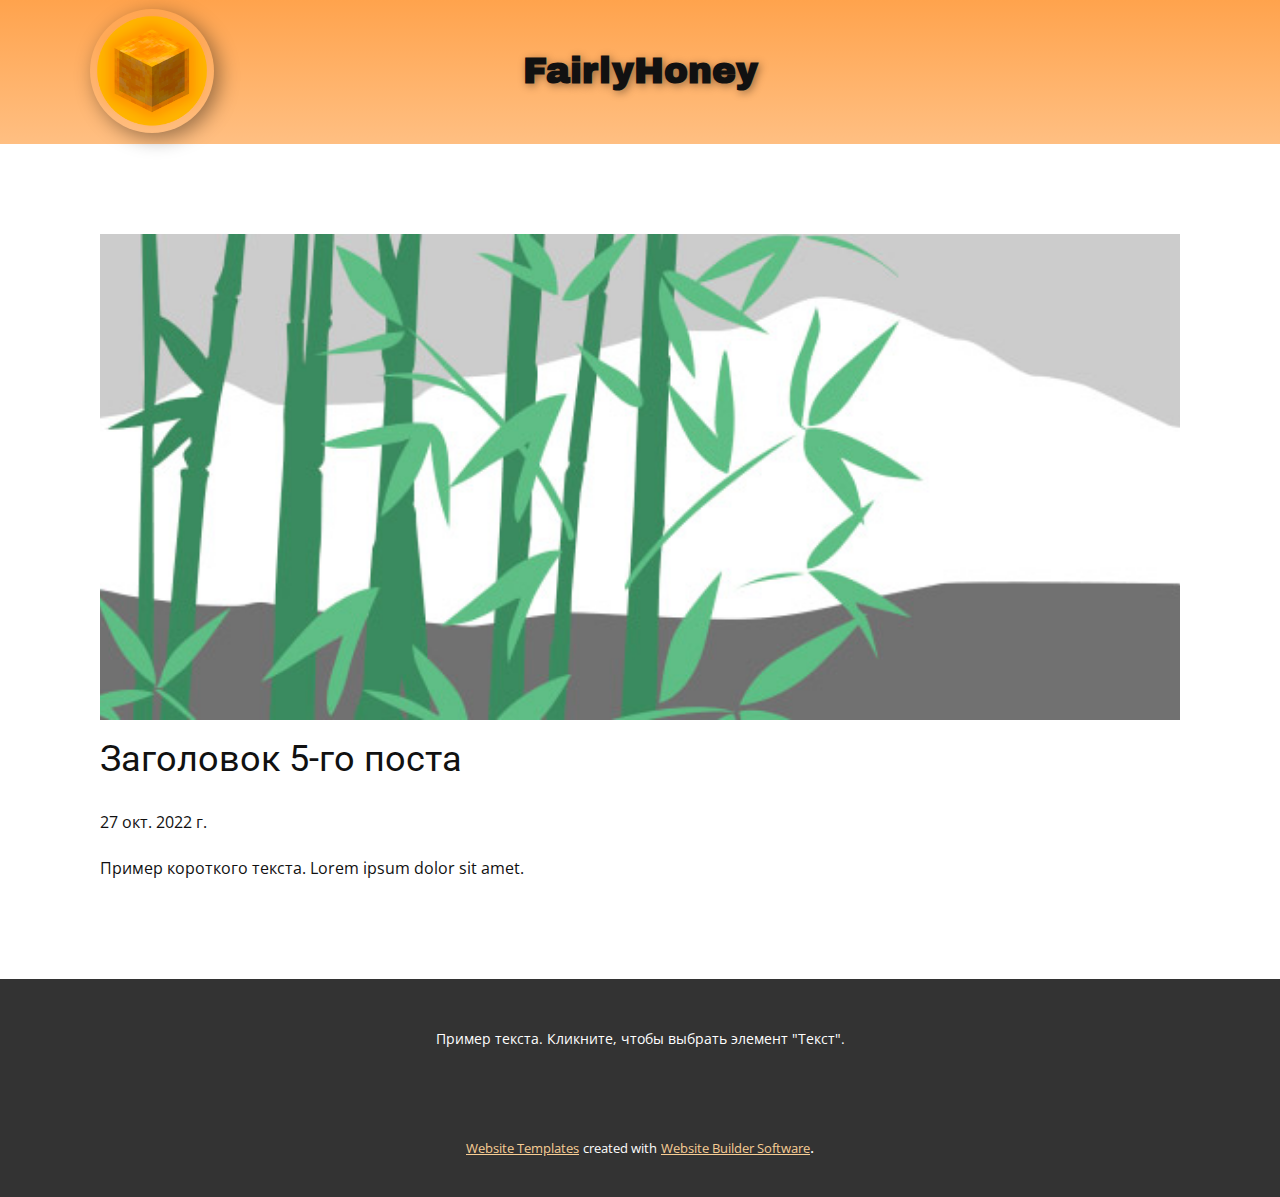
<file: Site1/blog/пост-4.html>
<!DOCTYPE html>
<html style="font-size: 16px;" lang="ru"><head>
    <meta name="viewport" content="width=device-width, initial-scale=1.0">
    <meta charset="utf-8">
    <meta name="keywords" content="Заголовок 1-го поста">
    <meta name="description" content="">
    <title>Заголовок 5-го поста</title>
    <link rel="stylesheet" href="../nicepage.css" media="screen">
<link rel="stylesheet" href="../Post-Template.css" media="screen">
    <script class="u-script" type="text/javascript" src="../jquery.js" defer=""></script>
    <script class="u-script" type="text/javascript" src="../nicepage.js" defer=""></script>
    <meta name="generator" content="Nicepage 4.20.1, nicepage.com">
    <link id="u-theme-google-font" rel="stylesheet" href="https://fonts.googleapis.com/css?family=Roboto:100,100i,300,300i,400,400i,500,500i,700,700i,900,900i|Open+Sans:300,300i,400,400i,500,500i,600,600i,700,700i,800,800i">
    <link id="u-page-google-font" rel="stylesheet" href="https://fonts.googleapis.com/css?family=Archivo+Black:400">
    
    
    <script type="application/ld+json">{
		"@context": "http://schema.org",
		"@type": "Organization",
		"name": ""
}</script>
    <meta name="theme-color" content="#ec8700">
  </head>
  <body class="u-body u-xl-mode" data-lang="ru"><header class="u-clearfix u-gradient u-header u-header" id="sec-9628"><div class="u-clearfix u-sheet u-sheet-1">
        <div class="u-image u-image-circle u-image-contain u-image-1" alt="" data-image-width="402" data-image-height="431"></div>
        <h2 class="u-custom-font u-text u-text-default u-text-1">FairlyHoney</h2>
      </div></header>
    <section class="u-align-center u-clearfix u-section-1" id="sec-a952">
      <div class="u-clearfix u-sheet u-valign-middle-md u-valign-middle-sm u-valign-middle-xs u-sheet-1"><!--post_details--><!--post_details_options_json--><!--{"source":""}--><!--/post_details_options_json--><!--blog_post-->
        <div class="u-container-style u-expanded-width u-post-details u-post-details-1">
          <div class="u-container-layout u-valign-middle u-container-layout-1"><!--blog_post_image-->
            <img alt="" class="u-blog-control u-expanded-width u-image u-image-default u-image-1" src="../images/68f64b9d.jpeg"><!--/blog_post_image--><!--blog_post_header-->
            <h2 class="u-blog-control u-text u-text-1">Заголовок 5-го поста</h2><!--/blog_post_header--><!--blog_post_metadata-->
            <div class="u-blog-control u-metadata u-metadata-1"><!--blog_post_metadata_date-->
              <span class="u-meta-date u-meta-icon">27 окт. 2022 г.</span><!--/blog_post_metadata_date--><!--blog_post_metadata_category-->
              <!--/blog_post_metadata_category--><!--blog_post_metadata_comments-->
              <!--/blog_post_metadata_comments-->
            </div><!--/blog_post_metadata--><!--blog_post_content-->
            <div class="u-align-justify u-blog-control u-post-content u-text u-text-2 fr-view">
  Пример короткого текста. Lorem ipsum dolor sit amet.
  </div><!--/blog_post_content-->
          </div>
        </div><!--/blog_post--><!--/post_details-->
      </div>
    </section>
    
    
    <footer class="u-align-center u-clearfix u-footer u-grey-80 u-footer" id="sec-b42e"><div class="u-clearfix u-sheet u-sheet-1">
        <p class="u-small-text u-text u-text-variant u-text-1">Пример текста. Кликните, чтобы выбрать элемент "Текст".</p>
      </div></footer>
    <section class="u-backlink u-clearfix u-grey-80">
      <a class="u-link" href="https://nicepage.com/website-templates" target="_blank">
        <span>Website Templates</span>
      </a>
      <p class="u-text">
        <span>created with</span>
      </p>
      <a class="u-link" href="" target="_blank">
        <span>Website Builder Software</span>
      </a>. 
    </section>
  
</body></html>
</file>
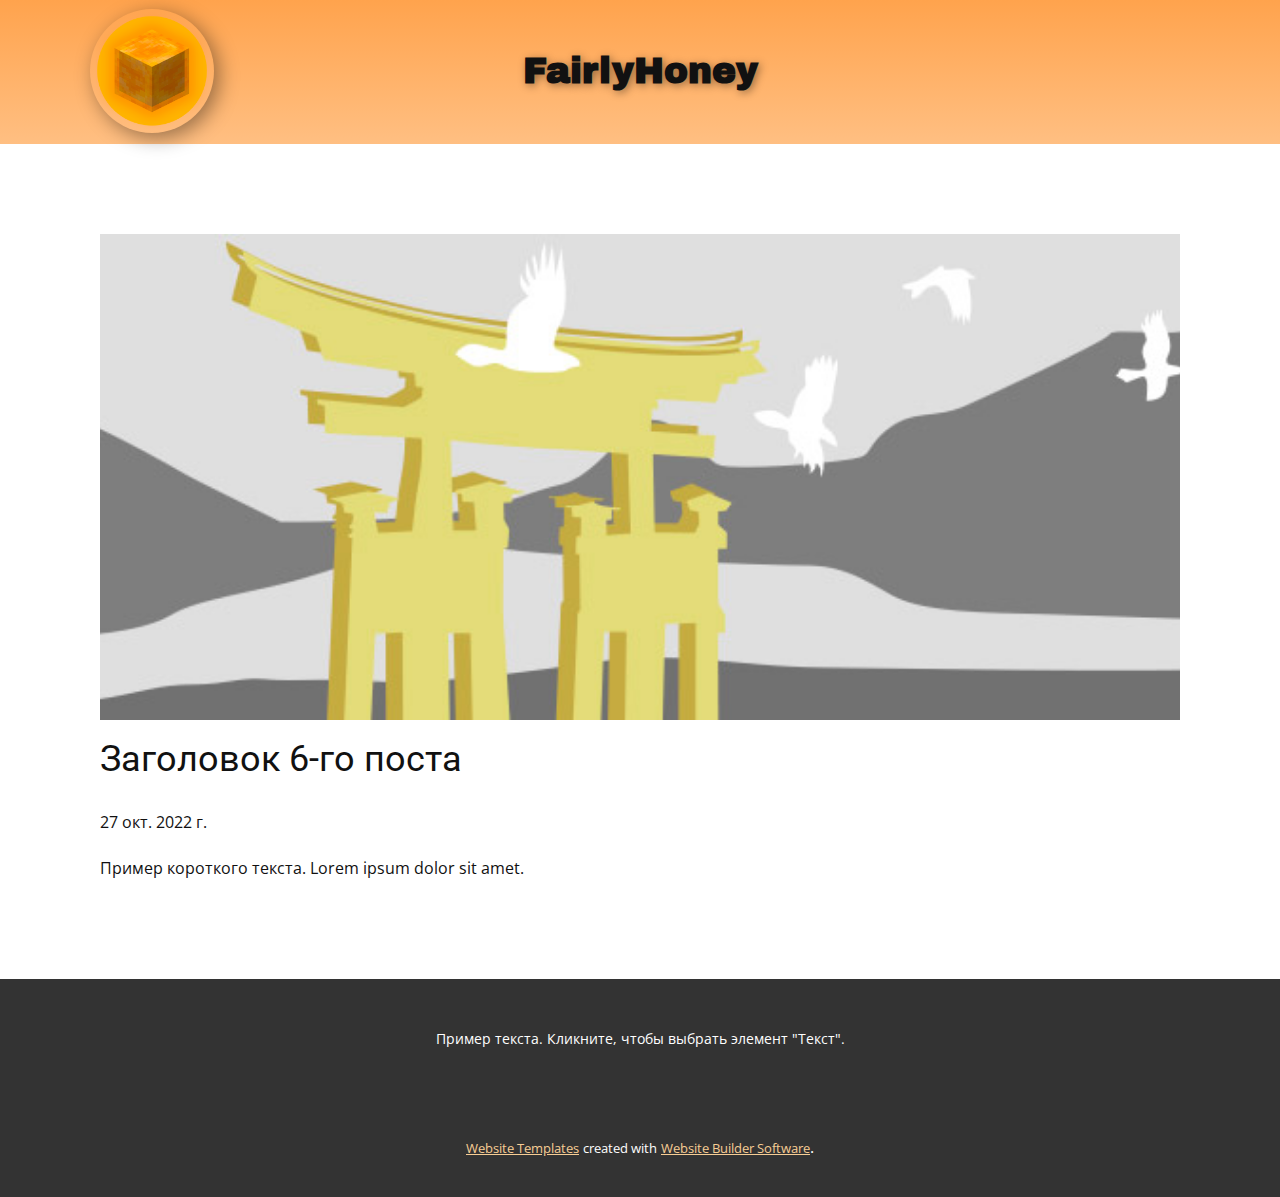
<file: Site1/blog/пост-5.html>
<!DOCTYPE html>
<html style="font-size: 16px;" lang="ru"><head>
    <meta name="viewport" content="width=device-width, initial-scale=1.0">
    <meta charset="utf-8">
    <meta name="keywords" content="Заголовок 1-го поста">
    <meta name="description" content="">
    <title>Заголовок 6-го поста</title>
    <link rel="stylesheet" href="../nicepage.css" media="screen">
<link rel="stylesheet" href="../Post-Template.css" media="screen">
    <script class="u-script" type="text/javascript" src="../jquery.js" defer=""></script>
    <script class="u-script" type="text/javascript" src="../nicepage.js" defer=""></script>
    <meta name="generator" content="Nicepage 4.20.1, nicepage.com">
    <link id="u-theme-google-font" rel="stylesheet" href="https://fonts.googleapis.com/css?family=Roboto:100,100i,300,300i,400,400i,500,500i,700,700i,900,900i|Open+Sans:300,300i,400,400i,500,500i,600,600i,700,700i,800,800i">
    <link id="u-page-google-font" rel="stylesheet" href="https://fonts.googleapis.com/css?family=Archivo+Black:400">
    
    
    <script type="application/ld+json">{
		"@context": "http://schema.org",
		"@type": "Organization",
		"name": ""
}</script>
    <meta name="theme-color" content="#ec8700">
  </head>
  <body class="u-body u-xl-mode" data-lang="ru"><header class="u-clearfix u-gradient u-header u-header" id="sec-9628"><div class="u-clearfix u-sheet u-sheet-1">
        <div class="u-image u-image-circle u-image-contain u-image-1" alt="" data-image-width="402" data-image-height="431"></div>
        <h2 class="u-custom-font u-text u-text-default u-text-1">FairlyHoney</h2>
      </div></header>
    <section class="u-align-center u-clearfix u-section-1" id="sec-a952">
      <div class="u-clearfix u-sheet u-valign-middle-md u-valign-middle-sm u-valign-middle-xs u-sheet-1"><!--post_details--><!--post_details_options_json--><!--{"source":""}--><!--/post_details_options_json--><!--blog_post-->
        <div class="u-container-style u-expanded-width u-post-details u-post-details-1">
          <div class="u-container-layout u-valign-middle u-container-layout-1"><!--blog_post_image-->
            <img alt="" class="u-blog-control u-expanded-width u-image u-image-default u-image-1" src="../images/8ad73f3c.jpeg"><!--/blog_post_image--><!--blog_post_header-->
            <h2 class="u-blog-control u-text u-text-1">Заголовок 6-го поста</h2><!--/blog_post_header--><!--blog_post_metadata-->
            <div class="u-blog-control u-metadata u-metadata-1"><!--blog_post_metadata_date-->
              <span class="u-meta-date u-meta-icon">27 окт. 2022 г.</span><!--/blog_post_metadata_date--><!--blog_post_metadata_category-->
              <!--/blog_post_metadata_category--><!--blog_post_metadata_comments-->
              <!--/blog_post_metadata_comments-->
            </div><!--/blog_post_metadata--><!--blog_post_content-->
            <div class="u-align-justify u-blog-control u-post-content u-text u-text-2 fr-view">
  Пример короткого текста. Lorem ipsum dolor sit amet.
  </div><!--/blog_post_content-->
          </div>
        </div><!--/blog_post--><!--/post_details-->
      </div>
    </section>
    
    
    <footer class="u-align-center u-clearfix u-footer u-grey-80 u-footer" id="sec-b42e"><div class="u-clearfix u-sheet u-sheet-1">
        <p class="u-small-text u-text u-text-variant u-text-1">Пример текста. Кликните, чтобы выбрать элемент "Текст".</p>
      </div></footer>
    <section class="u-backlink u-clearfix u-grey-80">
      <a class="u-link" href="https://nicepage.com/website-templates" target="_blank">
        <span>Website Templates</span>
      </a>
      <p class="u-text">
        <span>created with</span>
      </p>
      <a class="u-link" href="" target="_blank">
        <span>Website Builder Software</span>
      </a>. 
    </section>
  
</body></html>
</file>
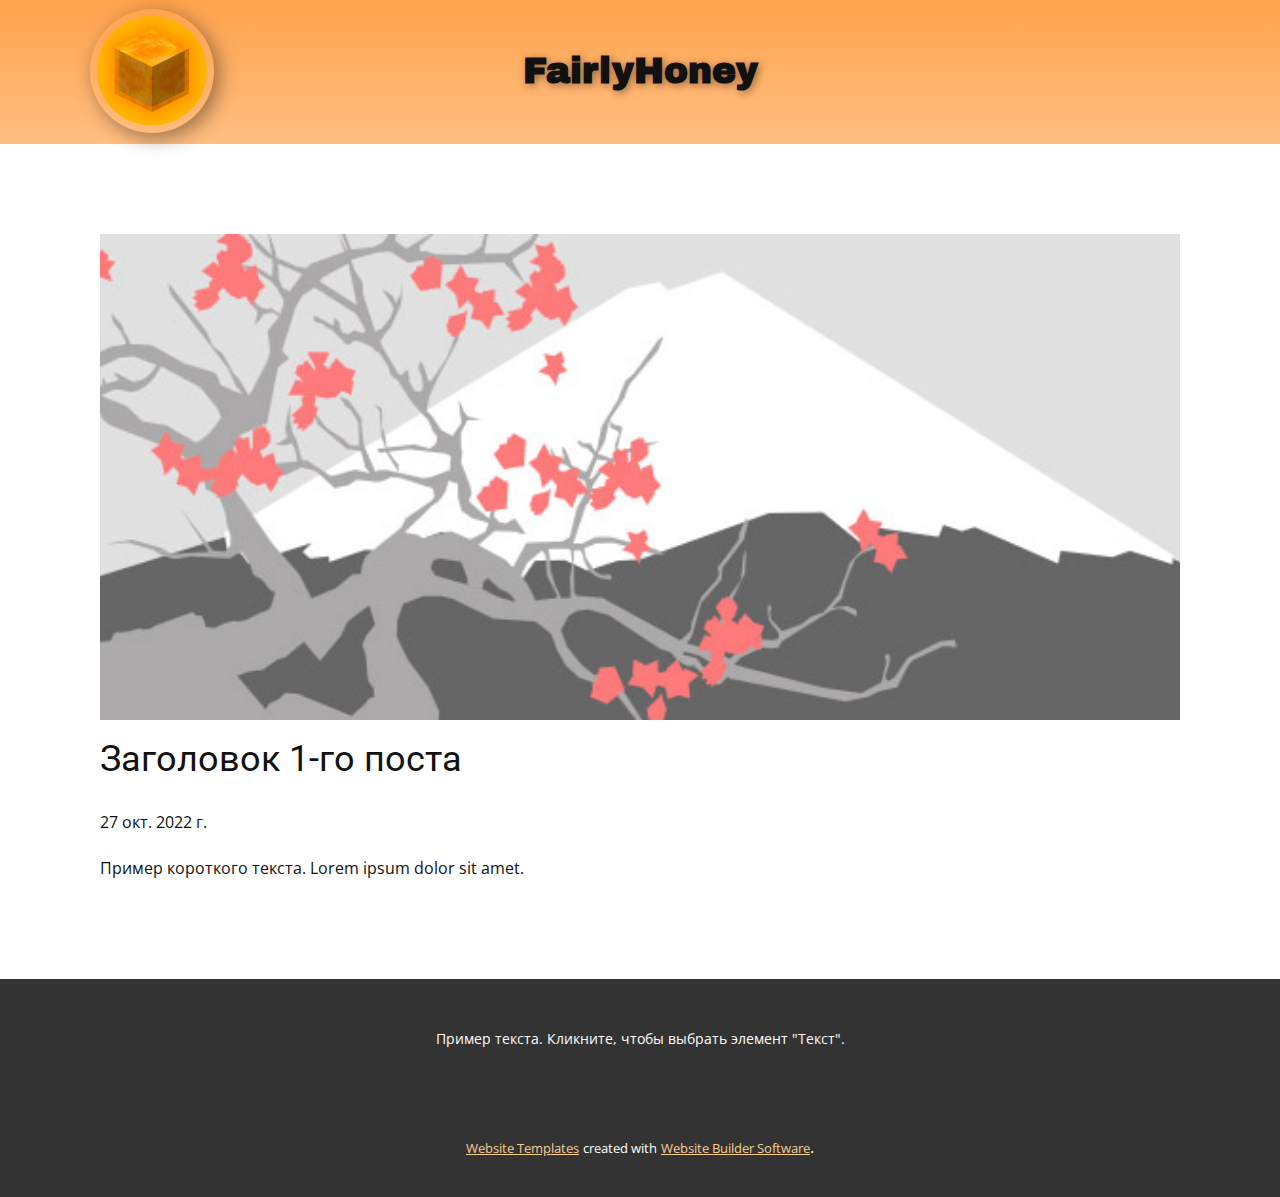
<file: Site1/blog/пост.html>
<!DOCTYPE html>
<html style="font-size: 16px;" lang="ru"><head>
    <meta name="viewport" content="width=device-width, initial-scale=1.0">
    <meta charset="utf-8">
    <meta name="keywords" content="Заголовок 1-го поста">
    <meta name="description" content="">
    <title>Заголовок 1-го поста</title>
    <link rel="stylesheet" href="../nicepage.css" media="screen">
<link rel="stylesheet" href="../Post-Template.css" media="screen">
    <script class="u-script" type="text/javascript" src="../jquery.js" defer=""></script>
    <script class="u-script" type="text/javascript" src="../nicepage.js" defer=""></script>
    <meta name="generator" content="Nicepage 4.20.1, nicepage.com">
    <link id="u-theme-google-font" rel="stylesheet" href="https://fonts.googleapis.com/css?family=Roboto:100,100i,300,300i,400,400i,500,500i,700,700i,900,900i|Open+Sans:300,300i,400,400i,500,500i,600,600i,700,700i,800,800i">
    <link id="u-page-google-font" rel="stylesheet" href="https://fonts.googleapis.com/css?family=Archivo+Black:400">
    
    
    <script type="application/ld+json">{
		"@context": "http://schema.org",
		"@type": "Organization",
		"name": ""
}</script>
    <meta name="theme-color" content="#ec8700">
  </head>
  <body class="u-body u-xl-mode" data-lang="ru"><header class="u-clearfix u-gradient u-header u-header" id="sec-9628"><div class="u-clearfix u-sheet u-sheet-1">
        <div class="u-image u-image-circle u-image-contain u-image-1" alt="" data-image-width="402" data-image-height="431"></div>
        <h2 class="u-custom-font u-text u-text-default u-text-1">FairlyHoney</h2>
      </div></header>
    <section class="u-align-center u-clearfix u-section-1" id="sec-a952">
      <div class="u-clearfix u-sheet u-valign-middle-md u-valign-middle-sm u-valign-middle-xs u-sheet-1"><!--post_details--><!--post_details_options_json--><!--{"source":""}--><!--/post_details_options_json--><!--blog_post-->
        <div class="u-container-style u-expanded-width u-post-details u-post-details-1">
          <div class="u-container-layout u-valign-middle u-container-layout-1"><!--blog_post_image-->
            <img alt="" class="u-blog-control u-expanded-width u-image u-image-default u-image-1" src="../images/0fd3416c.jpeg"><!--/blog_post_image--><!--blog_post_header-->
            <h2 class="u-blog-control u-text u-text-1">Заголовок 1-го поста</h2><!--/blog_post_header--><!--blog_post_metadata-->
            <div class="u-blog-control u-metadata u-metadata-1"><!--blog_post_metadata_date-->
              <span class="u-meta-date u-meta-icon">27 окт. 2022 г.</span><!--/blog_post_metadata_date--><!--blog_post_metadata_category-->
              <!--/blog_post_metadata_category--><!--blog_post_metadata_comments-->
              <!--/blog_post_metadata_comments-->
            </div><!--/blog_post_metadata--><!--blog_post_content-->
            <div class="u-align-justify u-blog-control u-post-content u-text u-text-2 fr-view">
  Пример короткого текста. Lorem ipsum dolor sit amet.
  </div><!--/blog_post_content-->
          </div>
        </div><!--/blog_post--><!--/post_details-->
      </div>
    </section>
    
    
    <footer class="u-align-center u-clearfix u-footer u-grey-80 u-footer" id="sec-b42e"><div class="u-clearfix u-sheet u-sheet-1">
        <p class="u-small-text u-text u-text-variant u-text-1">Пример текста. Кликните, чтобы выбрать элемент "Текст".</p>
      </div></footer>
    <section class="u-backlink u-clearfix u-grey-80">
      <a class="u-link" href="https://nicepage.com/website-templates" target="_blank">
        <span>Website Templates</span>
      </a>
      <p class="u-text">
        <span>created with</span>
      </p>
      <a class="u-link" href="" target="_blank">
        <span>Website Builder Software</span>
      </a>. 
    </section>
  
</body></html>
</file>
